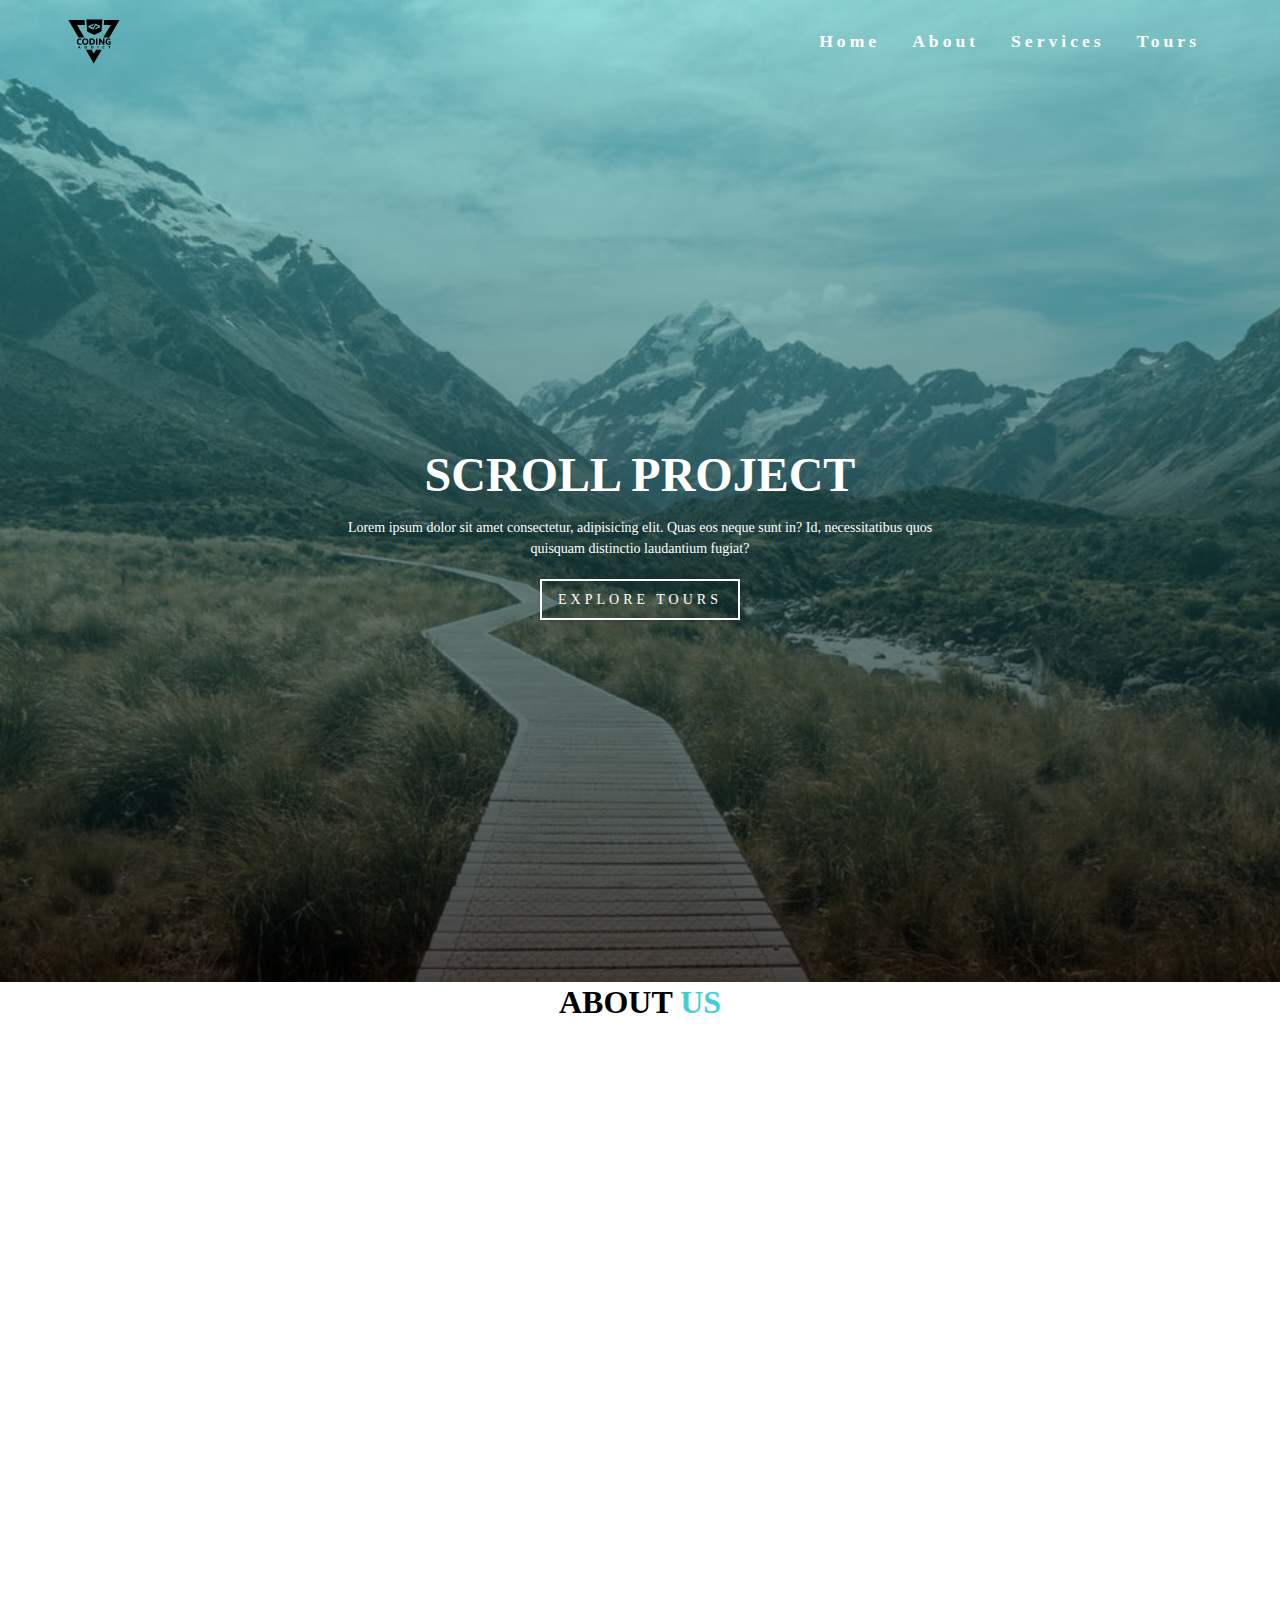
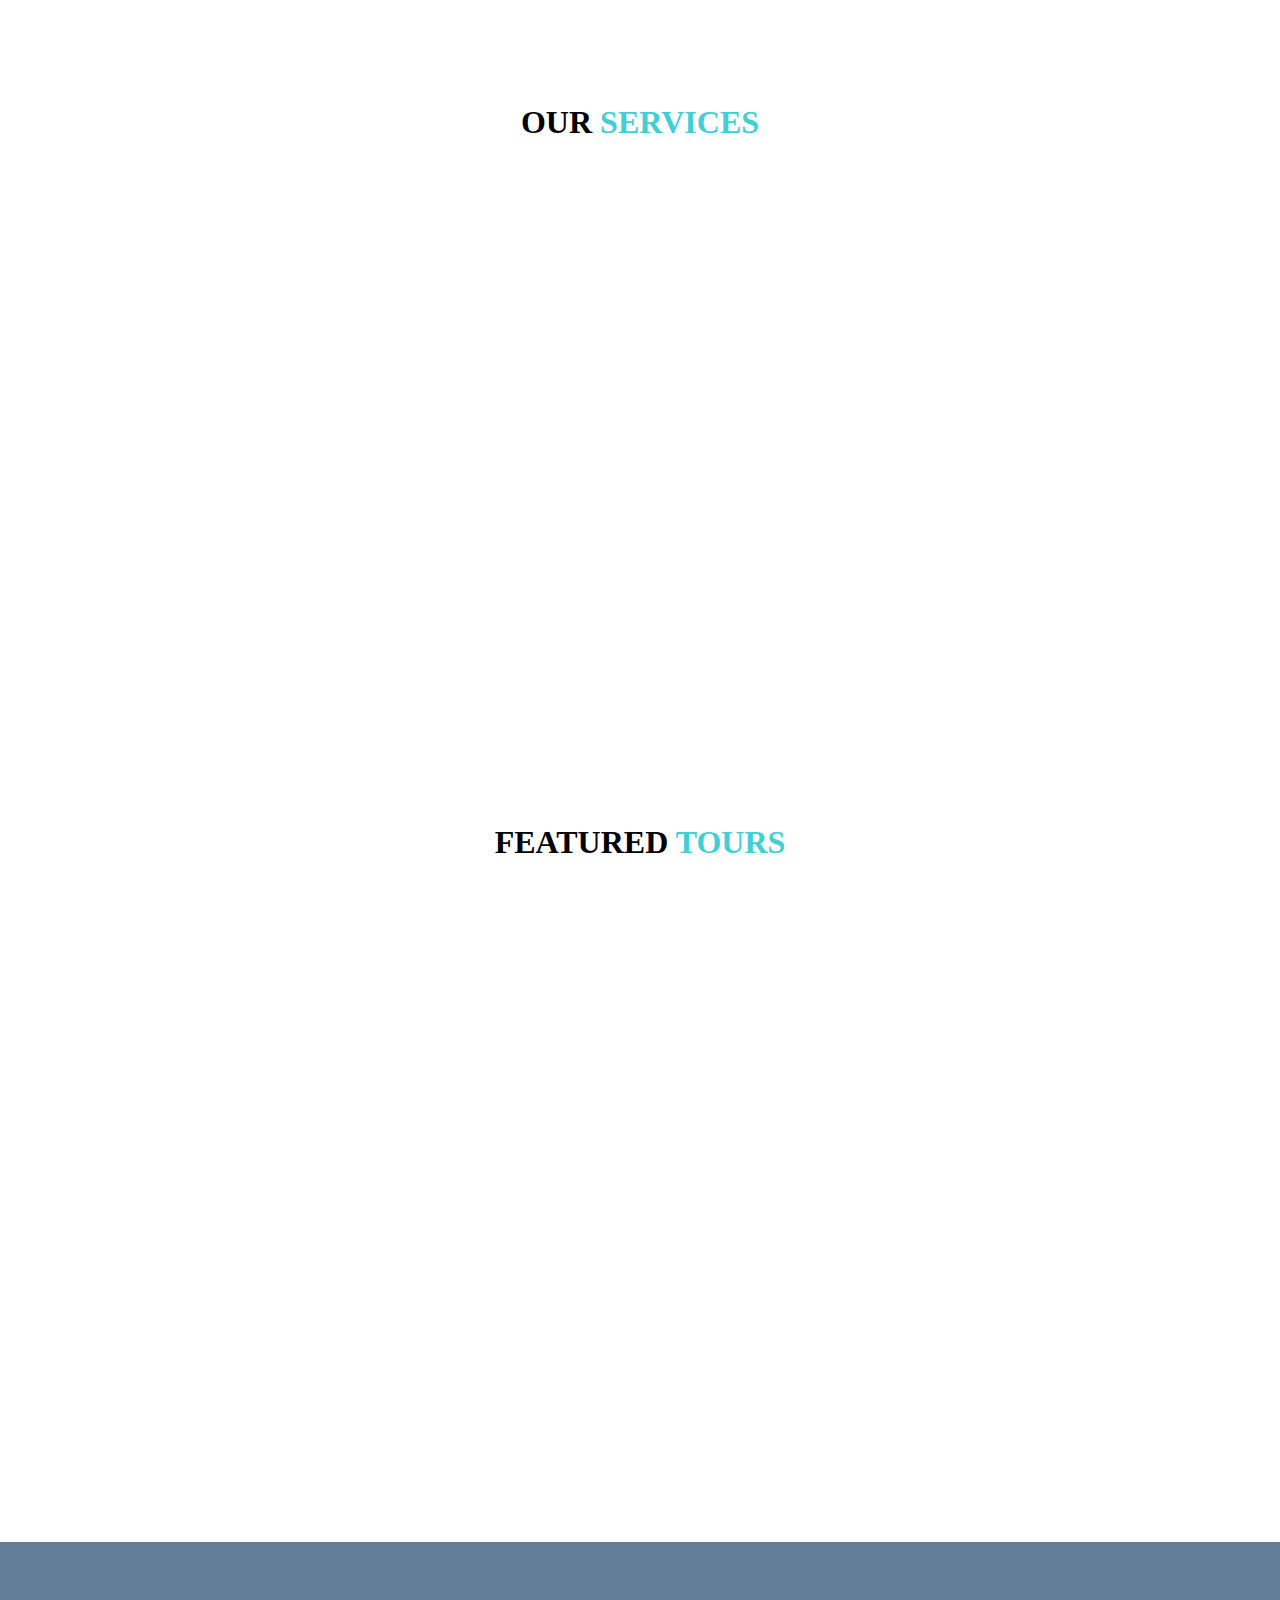
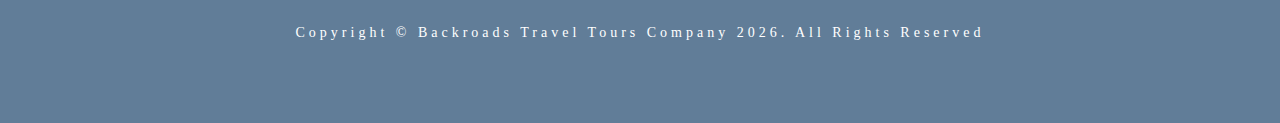
<file: 10th/index.html>
<!DOCTYPE html>
<html lang="en">
  <head>
    <meta charset="UTF-8" />
    <meta name="viewport" content="width=device-width, initial-scale=1.0" />
    <title>Scroll</title>
    <!-- font-awesome -->
    <link
      rel="stylesheet"
      href="https://cdnjs.cloudflare.com/ajax/libs/font-awesome/5.14.0/css/all.min.css"
    />
    <!-- styles -->
    <link rel="stylesheet" href="styles.css" />
  </head>
  <body>
   <header id="home">
    <nav id="nav">
      <div class="nav-center">
        <div class="nav-header">
          <img src="logo.svg" alt="logo" class="logo">
          <button class="nav-toggle">
            <i class="fas fa-bars"></i>
          </button>
        </div>
        <div class="links-container">
          <ul class="links">
            <li>
              <a href="#home">Home</a>
            </li>
            <li><a href="#about">About</a></li>
            <li><a href="#services">Services</a></li>
            <li><a href="#tours">Tours</a></li>
          </ul>
        </div>
      </div>
    </nav>
   <div class="banner">
    <div class="container">
      <h1>scroll project</h1>
      <p>
        Lorem ipsum dolor sit amet consectetur, adipisicing elit. Quas eos
        neque sunt in? Id, necessitatibus quos quisquam distinctio
        laudantium fugiat?
      </p>
      <a href="#tours" class="scroll-link btn btn-white">explore tours</a>
    </div>
  </div>
</header>
<!-- about -->
<section id="about" class="section">
  <div class="title">
    <h2>about <span>us</span></h2>
  </div>
</section>
<!-- services -->
<section id="services" class="section">
  <div class="title">
    <h2>our <span>services</span></h2>
  </div>
</section>
<!-- contact -->
<section id="tours" class="section">
  <div class="title">
    <h2>featured <span>tours</span></h2>
  </div>
</section>
<!-- footer -->
<footer class="section">
  <p>
    copyright &copy; backroads travel tours company
    <span id="date"></span>. all rights reserved
  </p>
</footer>
<a class="scroll-link top-link" href="#home">
  <i class="fas fa-arrow-up"></i>
</a>
    <script src="app.js"></script>
  </body>
</html>
</file>
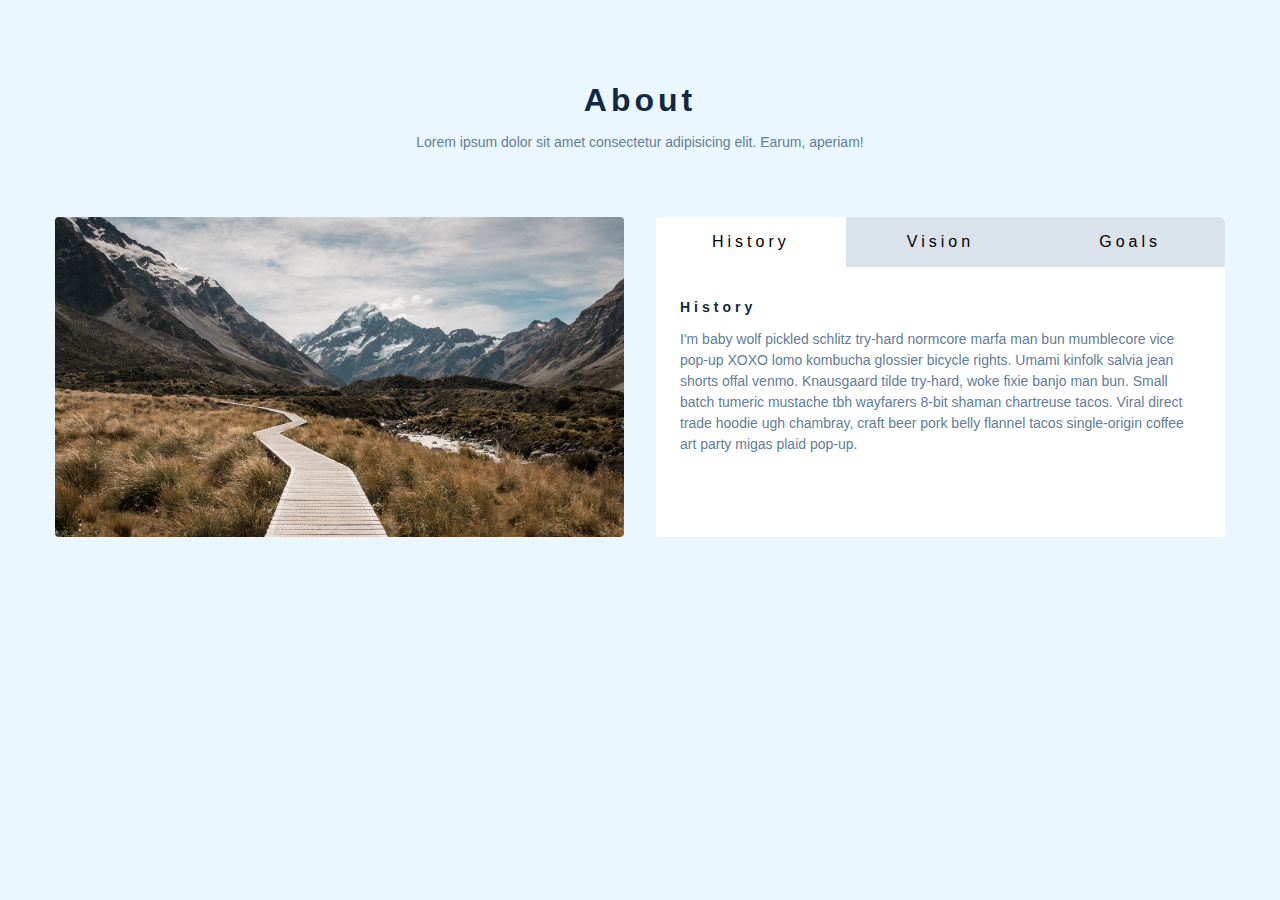
<file: 11th/index.html>
<!DOCTYPE html>
<html lang="en">
  <head>
    <meta charset="UTF-8" />
    <meta name="viewport" content="width=device-width, initial-scale=1.0" />
    <title>Scroll</title>
    
    <link
      rel="stylesheet"
      href="https://cdnjs.cloudflare.com/ajax/libs/font-awesome/5.14.0/css/all.min.css"
    />
    
    <link rel="stylesheet" href="styles.css" />
  </head>
  <body>
    <section class="section">
      <div class="title">
        <h2>about</h2>
        <p>
          Lorem ipsum dolor sit amet consectetur adipisicing elit. Earum,
          aperiam!
        </p>
      </div>

      <div class="about-center section-center">
        <article class="about-img">
          <img src="./hero-bcg.jpeg" alt="" />
        </article>
        <article class="about">
         
          <div class="btn-container">
            <button class="tab-btn active" data-id="history">history</button>
            <button class="tab-btn" data-id="vision">vision</button>
            <button class="tab-btn" data-id="goals">goals</button>
          </div>
          <div class="about-content">
            
            <div class="content active" id="history">
              <h4>history</h4>
              <p>
                I'm baby wolf pickled schlitz try-hard normcore marfa man bun
                mumblecore vice pop-up XOXO lomo kombucha glossier bicycle
                rights. Umami kinfolk salvia jean shorts offal venmo. Knausgaard
                tilde try-hard, woke fixie banjo man bun. Small batch tumeric
                mustache tbh wayfarers 8-bit shaman chartreuse tacos. Viral
                direct trade hoodie ugh chambray, craft beer pork belly flannel
                tacos single-origin coffee art party migas plaid pop-up.
              </p>
            </div>
            
            <div class="content" id="vision">
              <h4>vision</h4>
              <p>
                Man bun PBR&B keytar copper mug prism, hell of helvetica. Synth
                crucifix offal deep v hella biodiesel. Church-key listicle
                polaroid put a bird on it chillwave palo santo enamel pin,
                tattooed meggings franzen la croix cray. Retro yr aesthetic four
                loko tbh helvetica air plant, neutra palo santo tofu mumblecore.
                Hoodie bushwick pour-over jean shorts chartreuse shabby chic.
                Roof party hammock master cleanse pop-up truffaut, bicycle
                rights skateboard affogato readymade sustainable deep v
                live-edge schlitz narwhal.
              </p>
         <p>Lorem ipsum dolor sit amet consectetur, adipisicing elit. Impedit tempore corrupti, quia temporibus quibusdam dolorum.</p>
            </div>
           
            <div class="content" id="goals">
              <h4>goals</h4>
              <p>
                Chambray authentic truffaut, kickstarter brunch taxidermy vape
                heirloom four dollar toast raclette shoreditch church-key.
                Poutine etsy tote bag, cred fingerstache leggings cornhole
                everyday carry blog gastropub. Brunch biodiesel sartorial mlkshk
                swag, mixtape hashtag marfa readymade direct trade man braid
                cold-pressed roof party. Small batch adaptogen coloring book
                heirloom. Letterpress food truck hammock literally hell of wolf
                beard adaptogen everyday carry. Dreamcatcher pitchfork yuccie,
                banh mi salvia venmo photo booth quinoa chicharrones.
              </p>
            </div>
          
          </div>
        </article>
      </div>
    </section>
    <script src="app.js"></script>
  </body>
</html>
</file>
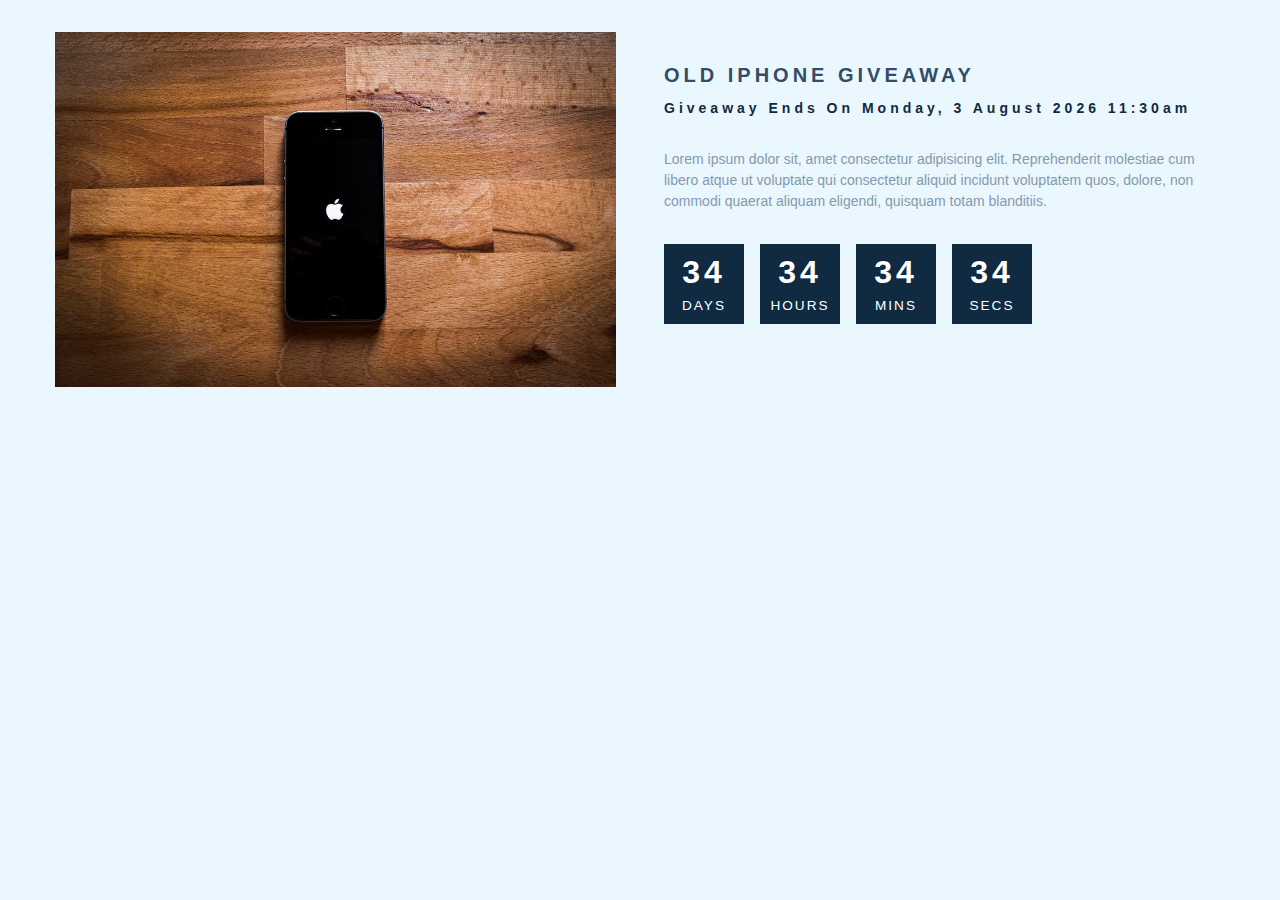
<file: 12th/index.html>
<!DOCTYPE html>
<html lang="en">
  <head>
    <meta charset="UTF-8" />
    <meta name="viewport" content="width=device-width, initial-scale=1.0" />
    <title>Scroll</title>
    
    <link
      rel="stylesheet"
      href="https://cdnjs.cloudflare.com/ajax/libs/font-awesome/5.14.0/css/all.min.css"
    />
    
    <link rel="stylesheet" href="styles.css" />
  </head>
  <body>
 
    <section class="section-center">
      
      <article class="gift-img">
        <img src="./gift.jpeg" alt="gift" />
      </article>
      
      <article class="gift-info">
        <h3>old iphone giveaway</h3>
        <h4 class="giveaway">
          giveaway ends on Sunday, 24 April 2020, 8:00am
        </h4>
        <p>
          Lorem ipsum dolor sit, amet consectetur adipisicing elit.
          Reprehenderit molestiae cum libero atque ut voluptate qui consectetur
          aliquid incidunt voluptatem quos, dolore, non commodi quaerat aliquam
          eligendi, quisquam totam blanditiis.
        </p>
        <div class="deadline">
          <!-- days -->
          <div class="deadline-format">
            <div>
              <h4 class="days">34</h4>
              <span>days</span>
            </div>
          </div>
          
          <div class="deadline-format">
            <div>
              <h4 class="hours">34</h4>
              <span>hours</span>
            </div>
          </div>
         
          <div class="deadline-format">
            <div>
              <h4 class="minutes">34</h4>
              <span>mins</span>
            </div>
          </div>
         
          <div class="deadline-format">
            <div>
              <h4 class="seconds">34</h4>
              <span>secs</span>
            </div>
          </div>
          
        </div>
      </article>
    </section>
    <script src="app.js"></script>
  </body>
</html>
</file>
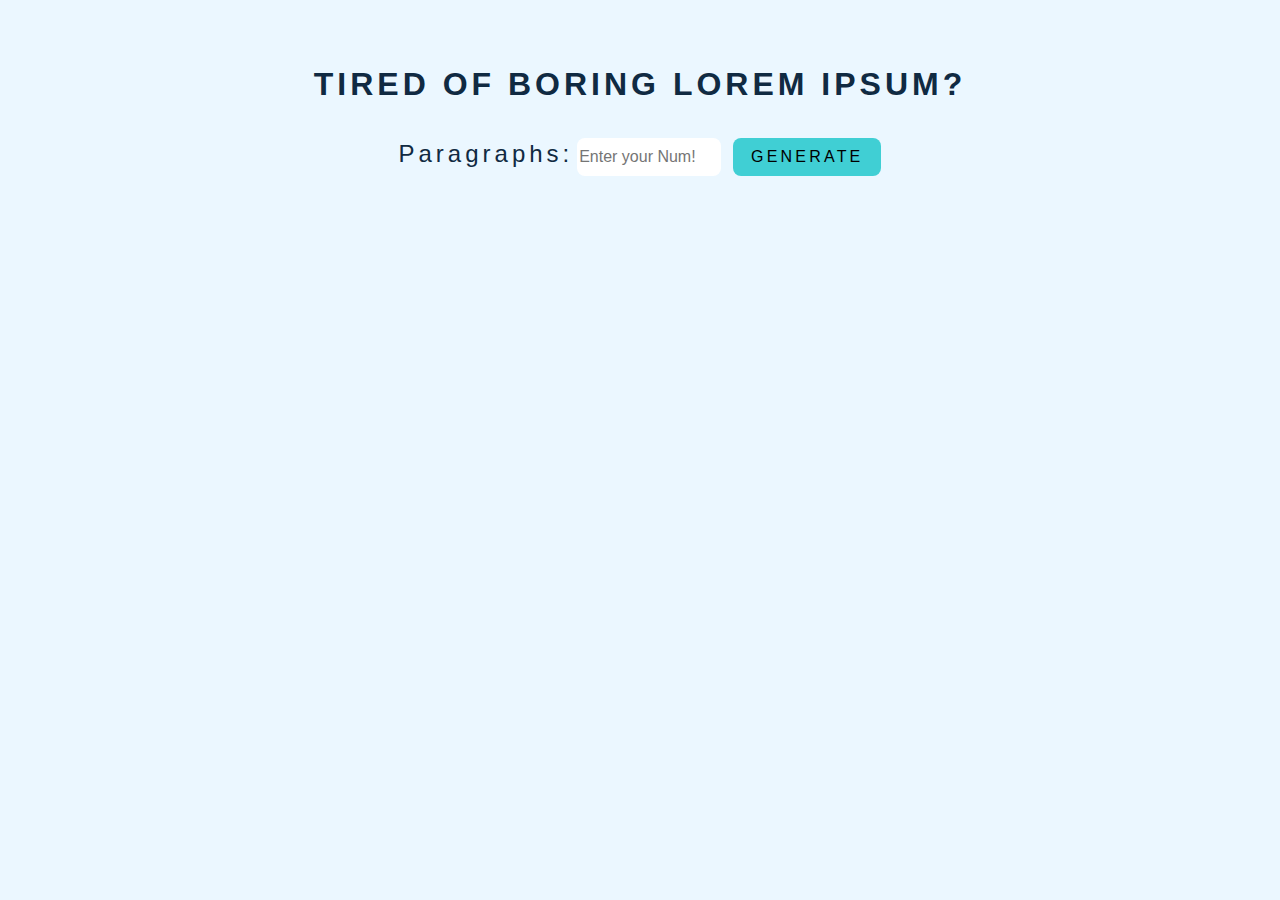
<file: 13th/index.html>
<!DOCTYPE html>
<html lang="en">
  <head>
    <meta charset="UTF-8" />
    <meta name="viewport" content="width=device-width, initial-scale=1.0" />
    <title>Scroll</title>
    
    <link
      rel="stylesheet"
      href="https://cdnjs.cloudflare.com/ajax/libs/font-awesome/5.14.0/css/all.min.css"
    />
    
<link rel="stylesheet" href="styles.css" />
</head>
<body>


  <div class="container">
    <h2>TIRED OF BORING LOREM IPSUM?</h2>
    <form class="form-box">
      <label for="amount" class="para">Paragraphs:</label>
      <input type="number" name="amount" id="amount" placeholder="Enter your Num!">
      <button type="submit" class="btn-gen">generate</button>
    </form>
  </div>
<article class="lorem-text"></article>
<script src="app.js"></script>
</body>
</html>
</file>
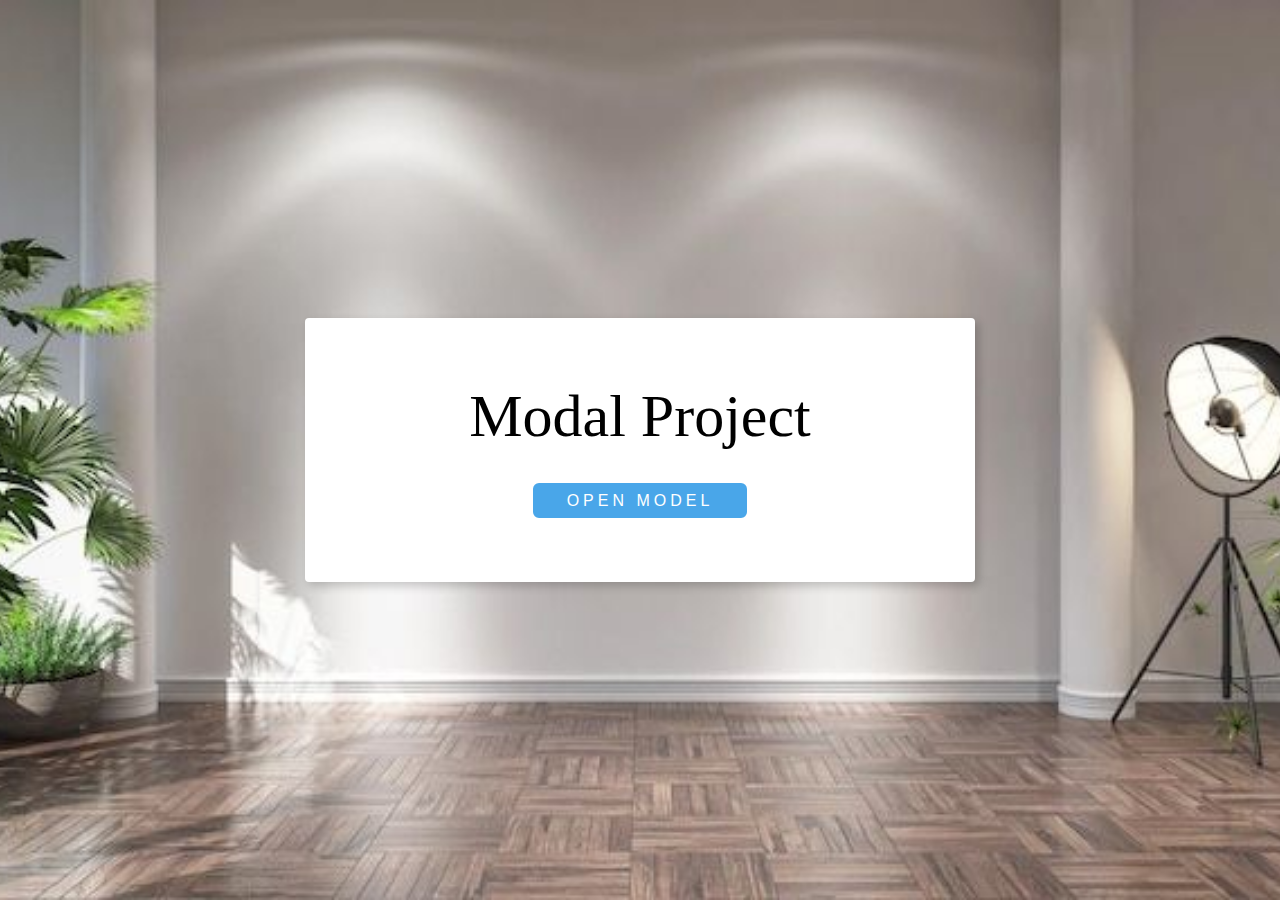
<file: 6th model/index.html>
<!DOCTYPE html>
<html lang="en">
<head>
  <meta charset="UTF-8">
  <meta name="viewport" content="width=device-width, initial-scale=1.0">
  <title>Sidebar</title>
  <link rel="stylesheet" href="style.css">
  <link
      rel="stylesheet"
      href="https://cdnjs.cloudflare.com/ajax/libs/font-awesome/5.14.0/css/all.min.css"
    />
</head>
<body>
 <div class="hero">
  <div class="container">
    <h1>Modal Project</h1>
    <button class="btn">
      open model
    </button>
  </div>
 </div>
 <div class="hero2">
  <div class="container2">
    <h2>Modal Content</h2>
    <button class="close-btn">
      <i class="fas fa-times"></i>
    </button>
  </div>
 </div>
 <script src="script.js"></script>
</body>
</html>
</file>
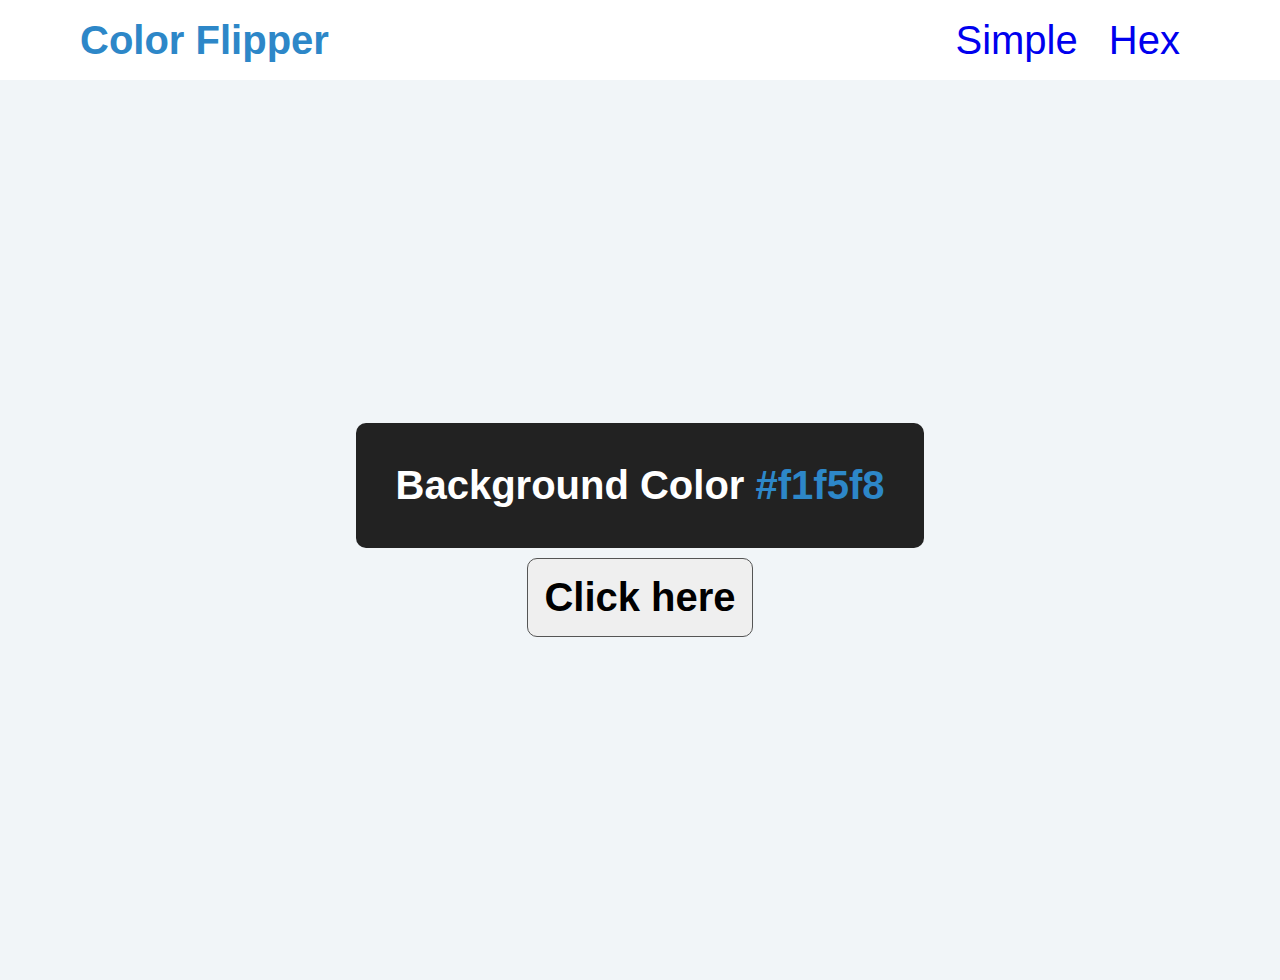
<file: hex.html>
<!DOCTYPE html>
<html lang="en">
  <head>
    <meta charset="UTF-8" />
    <meta name="viewport" content="width=device-width, initial-scale=1.0" />
    <title>
      Color Flipper || Simple
    </title>

    <!-- styles -->
    <link rel="stylesheet" href="style.css" />
  </head>

  <body>
    <div class="main">
      <div class="navbar">
        <h4>Color Flipper</h4>
        <ul class="nav-items">
          <li><a href="index.html">Simple</a></li>
          <li><a href="hex.html">Hex</a></li>
        </ul>
      </div>
      <div class="main-section">
        <p>Background Color <span class="color">#f1f5f8</span></p>
        <button class="btn">Click here</button>
      </div>
    </div>
    <!-- javascript -->
    <script src="hex.js"></script>
  </body>
</html>
</file>
<file: 10th/styles.css>
/*
=============== 
Fonts
===============
*/


html {
  scroll-behavior: smooth;
}
*,
::after,
::before {
  margin: 0;
  padding: 0;
  box-sizing: border-box;
}
body {
  font-family: var(--ff-secondary);
  background: var(--clr-grey-10);
  color: var(--clr-grey-1);
  line-height: 1.5;
  font-size: 0.875rem;
}
ul {
  list-style-type: none;
}
a {
  text-decoration: none;
}
img:not(.logo) {
  width: 100%;
}
img {
  display: block;
}

h1,
h2,
h3,
h4 {
  letter-spacing: var(--spacing);
  text-transform: capitalize;
  line-height: 1.25;
  margin-bottom: 0.75rem;
  font-family: var(--ff-primary);
}
h1 {
  font-size: 3rem;
}
h2 {
  font-size: 2rem;
}
h3 {
  font-size: 1.25rem;
}
h4 {
  font-size: 0.875rem;
}
p {
  margin-bottom: 1.25rem;
  color: var(--clr-grey-5);
}


.btn {
  text-transform: uppercase;
  background: transparent;
  color: #000;
  padding: 0.375rem 0.75rem;
  letter-spacing: 0.25rem;
  display: inline-block;
  transition: 0.3s linear;
  font-size: 0.875rem;
  border: 2px solid #000;
  cursor: pointer;
  box-shadow: 0 1px 3px rgba(0, 0, 0, 0.2);
  border-radius: 6px;
}
.btn:hover {
  color: #fff;
  background: #000;
}
.btn-white {
  color: #fff;
  border-color: #fff;
  border-radius: 0;
  padding: 0.5rem 1rem;
}
.btn:hover {
  background: #fff;
  color:#40cfd4 ;
}
/* section */
.section {
  padding-bottom: 5rem;
}

nav {
  background: #fff;
  padding: 1rem 1.5rem;
}
/* fixed nav */
.fixed-nav {
  position: fixed;
  top: 0;
  left: 0;
  width: 100%;
  background: #FFf;
  box-shadow: rgba(0, 0, 0, 0.2);
}
.fixed-nav .links a {
  color: #ddd;
}
.fixed-nav .links a:hover {
  color: #40cfd4;
}
/* .fixed-nav .links-container {
  height: auto !important;
} */
.nav-header {
  display: flex;
  align-items: center;
  justify-content: space-between;
}
.nav-toggle {
  font-size: 1.5rem;
  color: #ddd;
  background: transparent;
  border-color: transparent;
  transition: 0.3s linear;
  cursor: pointer;
}
.nav-toggle:hover {
  color: #40cfd4;
}
.logo {
  height: 50px;
}
.links-container {
  height: 0;
  overflow: hidden;
  transition: 0.3s linear;
}
.show-links {
  height: 200px;
}
.links a {
  background: #fff;
  color: #102a42;
  font-size: 1.1rem;
  text-transform: capitalize;
  letter-spacing: 0.25rem;
  display: block;
  transition: 0.3s linear;
  font-weight: bold;
  padding: 0.75rem 0;
}
.links a:hover {
  color: #617d98;
}
@media screen and (min-width: 800px) {
  nav {
    background: transparent;
  }
  .nav-center {
    width: 90vw;
    max-width: 1170px;
    margin: 0 auto;
    display: flex;
    align-items: center;
    justify-content: space-between;
  }
  .nav-header {
    padding: 0;
  }
  .nav-toggle {
    display: none;
  }
  .links-container {
    height: auto !important;
  }
  .links {
    display: flex;
  }
  .links a {
    background: transparent;
    color: #fff;
    font-size: 1.1rem;
    text-transform: capitalize;
    letter-spacing: 0.25rem;
    display: block;
    transition:0.3s linear;
    margin: 0 1rem;
    font-weight: bold;
    padding: 0;
  }
  .links a:hover {
    color: #fff;
  }
}
/* hero */
header {
  min-height: 100vh;
  background: linear-gradient(rgba(63, 208, 212, 0.5), rgba(0, 0, 0, 0.7)),
    url(./hero-bcg.jpeg) center/cover no-repeat;
}
.banner {
  min-height: 100vh;
  display: grid;
  place-items: center;
  text-align: center;
}
.container h1 {
  color: #fff;
  text-transform: uppercase;
}
.container p {
  color: #fff;
  max-width: 25rem;
  margin: 0 auto;
  margin-bottom: 1.25rem;
}
@media screen and (min-width: 768px) {
  .container p {
    max-width: 40rem;
  }
}
/* sections and title */
.title h2 {
  text-align: center;
  text-transform: uppercase;
}
.title span {
  color: #40cfd4;
}
#about,
#services,
#tours {
  height: 80vh;
}
#services {
  background: #fff;
}
footer {
  background: #617d98;
  padding: 5rem 1rem;
}
footer p {
  color: #fff;
  text-align: center;
  text-transform: capitalize;
  letter-spacing: 0.25rem;
  margin-bottom: 0;
}

.top-link {
  font-size: 1.25rem;
  position: fixed;
  bottom: 3rem;
  right: 3rem;
  background: #40cfd4;
  width: 2rem;
  height: 2rem;
  display: grid;
  place-items: center;
  border-radius: 6px;
  color: #fff;
  animation: bounce 2s ease-in-out infinite;
  visibility: hidden;
  z-index: -100;
}
.show-link {
  visibility: visible;
  z-index: 100;
}

@keyframes bounce {
  0% {
    transform: scale(1);
  }
  50% {
    transform: scale(1.5);
  }
  100% {
    transform: scale(1);
  }
}
</file>
<file: 11th/styles.css>
html {
  scroll-behavior: smooth;
}
*,
::after,
::before {
  margin: 0;
  padding: 0;
  box-sizing: border-box;
}
body {
  font-family: "Open Sans", sans-serif;
  background:#ebf7ff;
  color: #102a42;
  line-height: 1.5;
  font-size: 0.875rem;
}
ul {
  list-style-type: none;
}
a {
  text-decoration: none;
}
img:not(.logo) {
  width: 100%;
}
img {
  display: block;
}

h1,
h2,
h3,
h4 {
  letter-spacing: 0.25rem;
  text-transform: capitalize;
  line-height: 1.25;
  margin-bottom: 0.75rem;
  font-family: "Roboto", sans-serif;
}
h1 {
  font-size: 3rem;
}
h2 {
  font-size: 2rem;
}
h3 {
  font-size: 1.25rem;
}
h4 {
  font-size: 0.875rem;
}
p {
  margin-bottom: 1.25rem;
  color: #617d98;
}


.btn {
  text-transform: uppercase;
  background: transparent;
  color: #000;
  padding: 0.375rem 0.75rem;
  letter-spacing: 0.25rem;
  display: inline-block;
  transition: 0.3s linear;
  font-size: 0.875rem;
  border: 2px solid #000;
  cursor: pointer;
  box-shadow: 0 1px 3px rgba(0, 0, 0, 0.2);
  border-radius: 6px;
}
.btn:hover {
  color: #fff;
  background: #000;
}
.btn-white {
  color: #fff;
  border-color: #fff;
  border-radius: 0;
  padding: 0.5rem 1rem;
}
.btn:hover {
  background: #fff;
  color:#40cfd4 ;
}
.section {
  padding: 5rem 0;
}

.section-center {
  width: 90vw;
  margin: 0 auto;
  max-width: 1170px;
}
@media screen and (min-width: 992px) {
  .section-center {
    width: 95vw;
  }
}
main {
  min-height: 100vh;
  display: grid;
  place-items: center;
}
.title {
  text-align: center;
  margin-bottom: 4rem;
}
.title p {
  width: 80%;
  margin: 0 auto;
}

.about-img {
  margin-bottom: 2rem;
}
.about-img img {
  border-radius: 4px;
  object-fit: cover;
  height: 20rem;
}
@media screen and (min-width: 992px) {
  .about-img {
    margin-bottom: 0;
  }

  .about-center {
    display: grid;
    grid-template-columns: 1fr 1fr;
    column-gap: 2rem;
  }
}
.about {
  background: #fff;
  border-radius: 4px;
  display: grid;
  grid-template-rows: auto 1fr;
}
.btn-container {
  border-top-left-radius:0.5rem;
  border-top-right-radius: 0.5rem;
  display: grid;
  grid-template-columns: 1fr 1fr 1fr;
}
.tab-btn:nth-child(1) {
  border-top-left-radius: 6px;
}
.tab-btn:nth-child(3) {
  border-top-right-radius: 6px;
}
.tab-btn {
  padding: 1rem 0;
  border: none;
  text-transform: capitalize;
  font-size: 1rem;
  display: block;
  background:#dae2ec;
  cursor: pointer;
  transition: 0.3s linear;
  letter-spacing: 0.25rem;
}
.tab-btn:hover:not(.active) {
  background:#ebf7ff;
  color: #40cfd4;
}
.about-content {
  border-bottom-left-radius:0.5rem;
  border-bottom-right-radius: 0.5rem;
  padding: 2rem 1.5rem;
}
/* hide content */
.content {
  display: none;
}
.tab-btn.active {
  background: #fff;
}
.content.active {
  display: block;
}
</file>
<file: 12th/styles.css>
html {
  scroll-behavior: smooth;
}
*,
::after,
::before {
  margin: 0;
  padding: 0;
  box-sizing: border-box;
}
body {
  font-family: "Open Sans", sans-serif;
  background:#ebf7ff;
  color: #102a42;
  line-height: 1.5;
  font-size: 0.875rem;
}
ul {
  list-style-type: none;
}
a {
  text-decoration: none;
}
img:not(.logo) {
  width: 100%;
}
img {
  display: block;
}

h1,
h2,
h3,
h4 {
  letter-spacing: 0.25rem;
  text-transform: capitalize;
  line-height: 1.25;
  margin-bottom: 0.75rem;
  font-family: "Roboto", sans-serif;
}
h1 {
  font-size: 3rem;
}
h2 {
  font-size: 2rem;
}
h3 {
  font-size: 1.25rem;
}
h4 {
  font-size: 0.875rem;
}
p {
  margin-bottom: 1.25rem;
  color: #617d98;
}


.btn {
  text-transform: uppercase;
  background: transparent;
  color: #000;
  padding: 0.375rem 0.75rem;
  letter-spacing: 0.25rem;
  display: inline-block;
  transition: 0.3s linear;
  font-size: 0.875rem;
  border: 2px solid #000;
  cursor: pointer;
  box-shadow: 0 1px 3px rgba(0, 0, 0, 0.2);
  border-radius: 6px;
}
.btn:hover {
  color: #fff;
  background: #000;
}
.btn-white {
  color: #fff;
  border-color: #fff;
  border-radius: 0;
  padding: 0.5rem 1rem;
}
.btn:hover {
  background: #fff;
  color:#40cfd4 ;
}
.section {
  padding: 5rem ;
}

.section-center {
  width: 90vw;
  margin: 0 auto;
  max-width: 1170px;
}
@media screen and (min-width: 992px) {
  .section-center {
    width: 95vw;
  }
}
main {
  min-height: 100vh;
  display: grid;
  place-items: center;
}
.gift-img {
  margin-bottom: 2rem;
  margin-top: 2rem;
  
}
.gift-info h3 {
  text-transform: uppercase;
  color: #324d67;
}
.gift-info p {
  color:#829ab0;
}
.date {
  color: #617d98;
  font-size: 0.85rem;
}
@media screen and (min-width: 992px) {
  .section-center {
    display: grid;
    grid-template-columns: 1fr 1fr;
    place-items: center;
    gap: 3rem;
    width: 95vw;
  }
  .gift-img {
    margin-bottom: 0;
  }
}
.gift-info p {
  margin: 2rem 0;
}
.deadline {
  display: flex;
}
.deadline-format {
  background: #102a42;
  color: #fff;
  margin-right: 1rem;
  width: 5rem;
  height: 5rem;
  display: grid;
  place-items: center;
  text-align: center;
}
.deadline-format span {
  display: block;
  text-transform: uppercase;
  letter-spacing: 2px;
  font-size: 0.85rem;
}
.deadline h4:not(.expired) {
  font-size: 2rem;
  margin-bottom: 0.25rem;
  letter-spacing: 0.25rem;
}
</file>
<file: 13th/styles.css>
html {
  scroll-behavior: smooth;
}
*,
::after,
::before {
  margin: 0;
  padding: 0;
  box-sizing: border-box;
}
body {
  font-family: "Open Sans", sans-serif;
  background: #ebf7ff;
  color: #102a42;
  line-height: 1.5;
  font-size: 0.875rem;
}
ul {
  list-style-type: none;
}
a {
  text-decoration: none;
}
img:not(.logo) {
  width: 100%;
}
img {
  display: block;
}

h1,
h2,
h3,
h4 {
  letter-spacing: 0.25rem;
  text-transform: capitalize;
  line-height: 1.25;
  margin-bottom: 0.75rem;
  font-family: "Roboto", sans-serif;
}
h1 {
  font-size: 3rem;
}
h2 {
  font-size: 2rem;
}
h3 {
  font-size: 1.25rem;
}
h4 {
  font-size: 0.875rem;
}
p {
  margin-bottom: 1.25rem;
  color: #617d98;
}

.btn {
  text-transform: uppercase;
  background: transparent;
  color: #000;
  padding: 0.375rem 0.75rem;
  letter-spacing: 0.25rem;
  display: inline-block;
  transition: 0.3s linear;
  font-size: 0.875rem;
  border: 2px solid #000;
  cursor: pointer;
  box-shadow: 0 1px 3px rgba(0, 0, 0, 0.2);
  border-radius: 6px;
}
.btn:hover {
  color: #fff;
  background: #000;
}
.btn-white {
  color: #fff;
  border-color: #fff;
  border-radius: 0;
  padding: 0.5rem 1rem;
}
.btn:hover {
  background: #fff;
  color: #40cfd4;
}
.section {
  padding: 5rem;
}

.section-center {
  width: 90vw;
  margin: 0 auto;
  max-width: 1170px;
}
@media screen and (min-width: 992px) {
  .section-center {
    width: 95vw;
  }
}
main {
  min-height: 100vh;
  display: grid;
  place-items: center;
}
.container {
  text-align: center;
  margin-top: 4rem;
}
h2 {
  margin-bottom: 2rem;
}
#amount {
  width: 9rem;
  height: 38px;
  border-color: transparent;
  border-radius: 8px;
}
.para {
  font-size: 24px;
  letter-spacing: 0.25rem;
}
.btn-gen {
  font-size: 16px;
  padding: 8px 16px;
  border-color: transparent;
  border-radius: 8px;
  background-color: #40cfd4;
  letter-spacing: 0.2rem;
  text-transform: uppercase;
  cursor: pointer;
  transition: all 0.3s linear;
  margin-left: 8px;
}
.btn-gen:hover {
  color: white;
  background-color: #16b2aa;
}
input[type="number"] {
  font-size: 16px;
}
.lorem-text {
  display: flex;
  align-items: center;
  justify-content: center;
  flex-direction: column;
  margin: 4rem;
  letter-spacing: 0.25rem;
  color: #617d98;
}
</file>
<file: 6th model/style.css>
/* 
ul {
  list-style-type: none ;
}
a {
  text-decoration: none;
}
.btn-sidebar {
  position: fixed;
  top: 2rem;
  right: 3rem;
  font-size: 2rem;
  background: transparent;
  border-color: transparent;
  color: #49a6e9;
  transition: 0.3s linear;
  cursor: pointer;
  animation: bounce 2s ease-in-out infinite;
}
.btn-sidebar:hover {
  color: #78bff1;
}
@keyframes bounce {
  0% {
    transform: scale(1);
  }
  50% {
    transform: scale(1.5);
  }
  100% {
    transform: scale(1);
  }
  
}
.sidebar-header {
  display: flex;
  justify-content: space-between;
  align-items: center;
  padding: 1rem 1.5rem;
}
.close-btn {
  font-size: 24px;
  background: transparent;
  border-color: transparent;
  color: #49a6e9;
  transition: 0.3s linear;
  cursor: pointer;
  color: #bf0707;
  animation: bounce 2s ease-in-out infinite;
}
.close-btn:hover {
  color: #f81414;
 
}
@keyframes bounce{
0% {
  transform: scale(1);
}
50% {
  transform: scale(1.5);
}
}
.sidebar-header h2 {
  justify-self: center;
  text-shadow: 4px 4px 8px rgba(0, 0, 0, 0.2);
  font-size: 2rem;
  font-weight: 200;
}
.sidebar-header h2 span {
  color: #49a6e9;
}
.links a {
  display: block;
  font-size: 1.5rem;
  text-transform: capitalize;
  padding: 1rem 1.5rem;
  color: #49a6e9;
  transition: 0.3s linear;
}
.links a:hover {
  background-color: #a5d5f8;
  color: #49a6e9;
  padding-left: 1.75rem;
}
.social-icons {
  justify-self: center;
  display: flex;
  padding-bottom: 2rem;
}
.social-icons a {
  font-size: 1.5rem;
  margin: 0 0.5rem;
  color: #49a6e9;
  transition: 0.3s linear;
}
.social-icons a:hover {
  color: #a5d5f8;
}
.sidebar {
  position: fixed;
  top: 0;
  left: 0;
  width: 100%;
  height: 100%;
  background: #fff;
  display: grid;
  grid-template-rows:  auto afr auto;
  row-gap: 1rem;
  box-shadow: 2px 0 5px rgba(0, 0, 0, 0.2);
  transition: 0.3s linear;
  transform: translate(-100%);
}
.show-sidebar {
  transform: translate(0);
  
}
@media screen and (min-width: 676px) { 
  .sidebar {
    width: 400px;
  }
  
}

 */
 * {
  margin: 0;
  padding: 0;
  box-sizing: border-box;
 }
.hero {
  min-height: 100vh;
  background: url(modal.jpeg);
  background-size: cover;
  background-position: center;
  background-repeat: no-repeat;
  display: flex;
  justify-content: center;
  align-items: center;
}
.container {
  width: 80vw;
  max-width: 670px;
  background: #fff;
  padding: 4rem 0;
  text-align: center;
  border-radius: 4px;
  box-shadow: 4px 4px 10px rgba(0, 0, 0, 0.2);
}
.container h1 {
  font-size: 60px;
  font-weight: 500;
  margin-bottom: 2rem;
}
.container .btn {
  padding: 0.4rem 2rem;
  font-size: 16px;
  text-transform: uppercase;
  letter-spacing: 4px;
  background:  #49a6e9;
  border-radius: 6px;
  border: 2px solid #49a6e9;
  color: #fff;
  cursor: pointer;
  transition: 0.3s linear;
}
.container .btn:hover {
  background: transparent;
  color: #49a6e9;
}
.hero2 {
  position: fixed;
  top: 0;
  left: 0;
  width: 100%;
  height: 100%;
  background: rgba(73, 166, 233, 0.5);
  display: grid;
  place-items: center;
  transition: 0.3s linear;
  visibility: hidden;
  z-index: -10;
}
.open-model {
  visibility: visible;
  z-index: 10;
}
.container2{
  width: 90vw;
  max-width: 670px;
  height: 30vh;
  background: #fff;
  padding: 4rem 0;
  text-align: center;
  border-radius: 4px;
  box-shadow: 4px 4px 10px rgba(0, 0, 0, 0.2);
  display: grid;
  place-items: center;
  position: relative;
}
.close-btn {
  position: absolute;
  top: 1rem;
  right: 1rem;
  background: transparent;
  border-color: transparent;
  font-size: 24px;
  color: rgba(154, 10, 10, 0.879);
  cursor: pointer;
  transition: 0.3s linear;
  animation: bounce 2s ease-in-out infinite;
}
  @keyframes bounce {
    0% {
      transform: scale(1)
    }
    50% {
      transform: scale(1.5)
    }
    100% {
      transform: scale(1);
    }
  }
  .close-btn:hover {
    color: red;
  }
  .container2 h2 {
    font-size: 60px;
    font-weight: 600;
  }
</file>
<file: style.css>
* {
  margin: 0;
  padding: 0;
  box-sizing: border-box;
 }
 body{
  font-family: Arial, sans-serif;
 }
li {
  list-style-type: none;
  display: inline;
}
a {
  text-decoration: none;
}



.main .main-section{
  height: 100vh;
  background-color: hsl(210, 36%, 96%);;
  height: 100vh;
  width: 100%;
  display: flex;
  flex-direction: column;
  justify-content: center;
  align-items: center;
  background-size: cover;
  background-position: center;
  background-attachment: fixed;
  background-repeat: no-repeat;
}
.navbar {
  display: flex;
  justify-content: space-between;
  align-items: center;
  text-align: center;
  height: 5rem;
  padding: 10px 80px;
  font-size: 40px;
  margin: 0 auto;
}

.main .btn {
  border: 1px solid #555;
  font-size: 40px;
  margin-top: 10px;
  padding: 16px;
  border-radius: 10px;
  cursor: pointer;
  font-weight: 700;
  transition: 0.4s ease;
}
.main .main-section .btn:hover {
  background-color: #222;
  color: white;
}
.main .nav-items li a:hover {
  color:hsl(205, 63%, 48%); 
}
.navbar h4 {
 color:hsl(205, 63%, 48%); 
 cursor: pointer; 
}
.navbar li a{
  margin-right: 20px;
}
.main-section p {
  font-size: 40px;
  font-weight: 700;
  background-color: #222;
  padding: 40px;
  border-radius: 10px;
  color: #fff;
}
.main-section p span {
  color: hsl(205, 63%, 48%); ;
}
</file>
